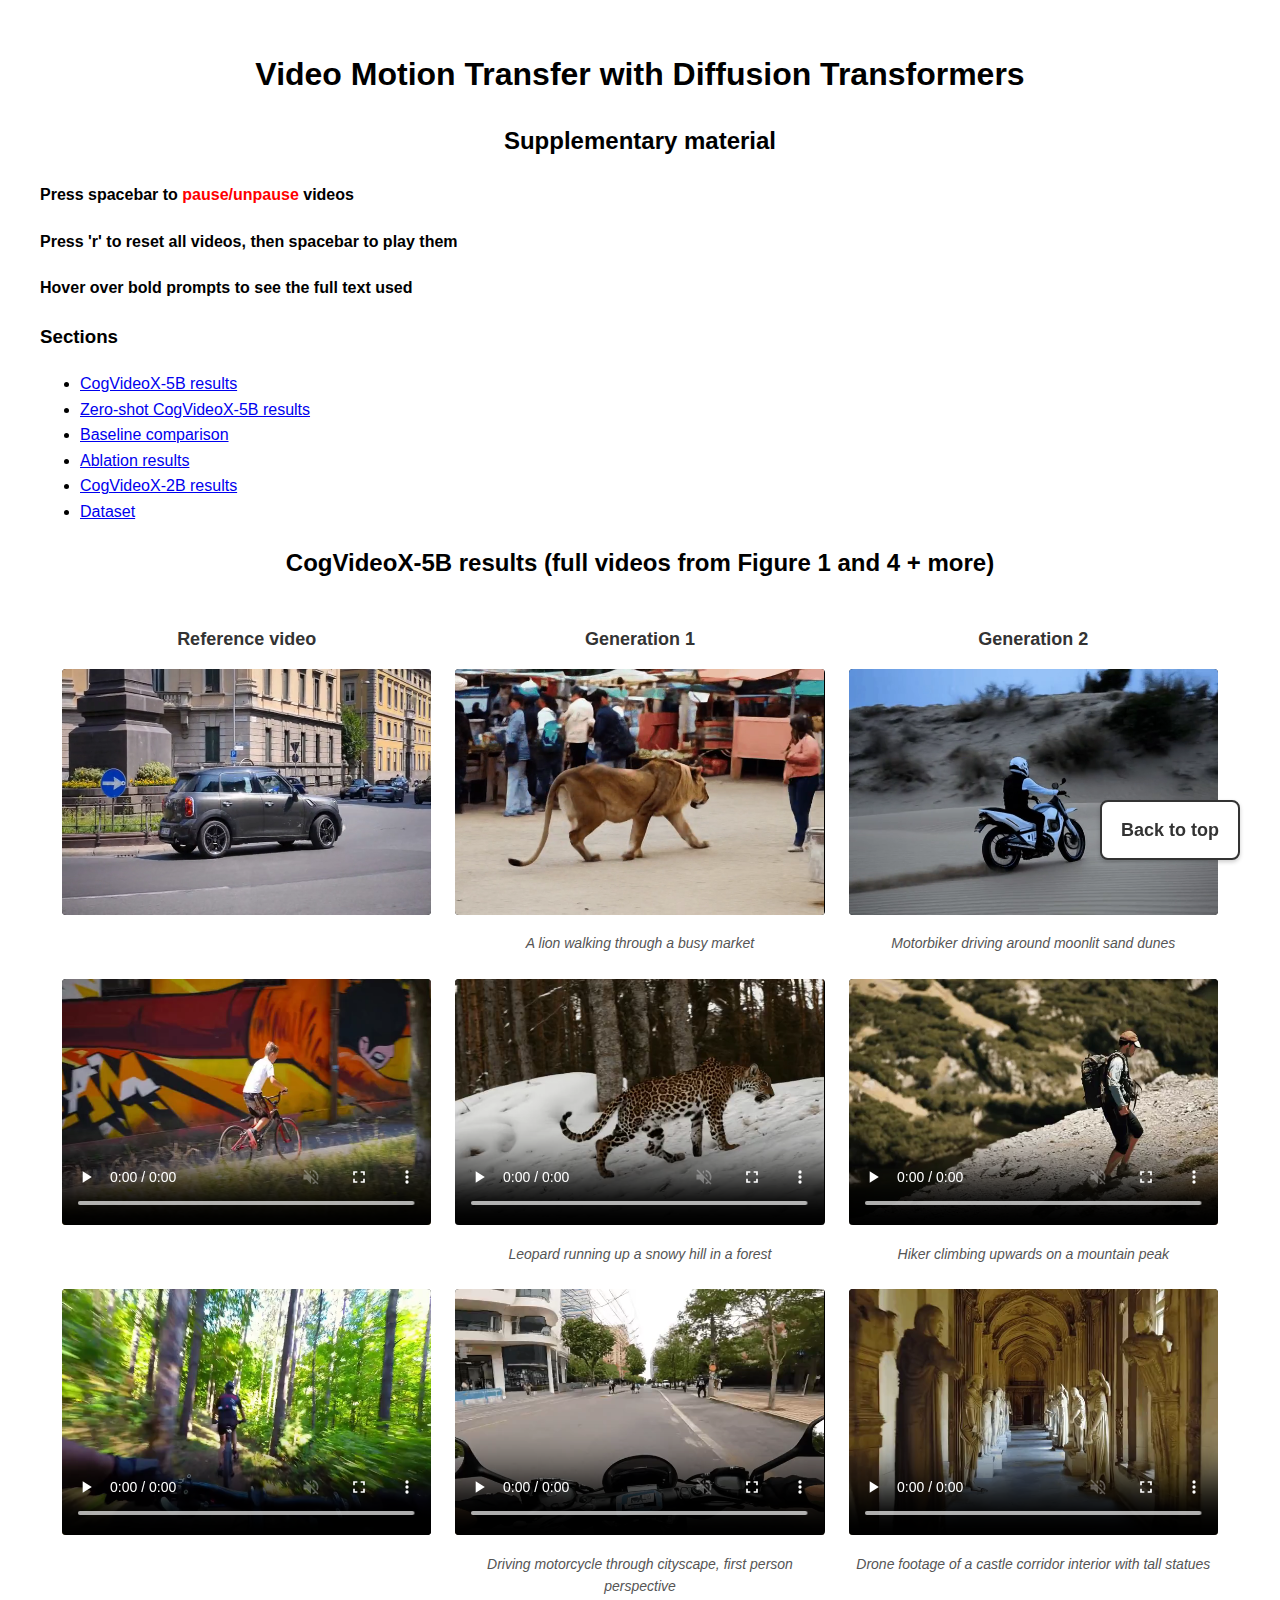
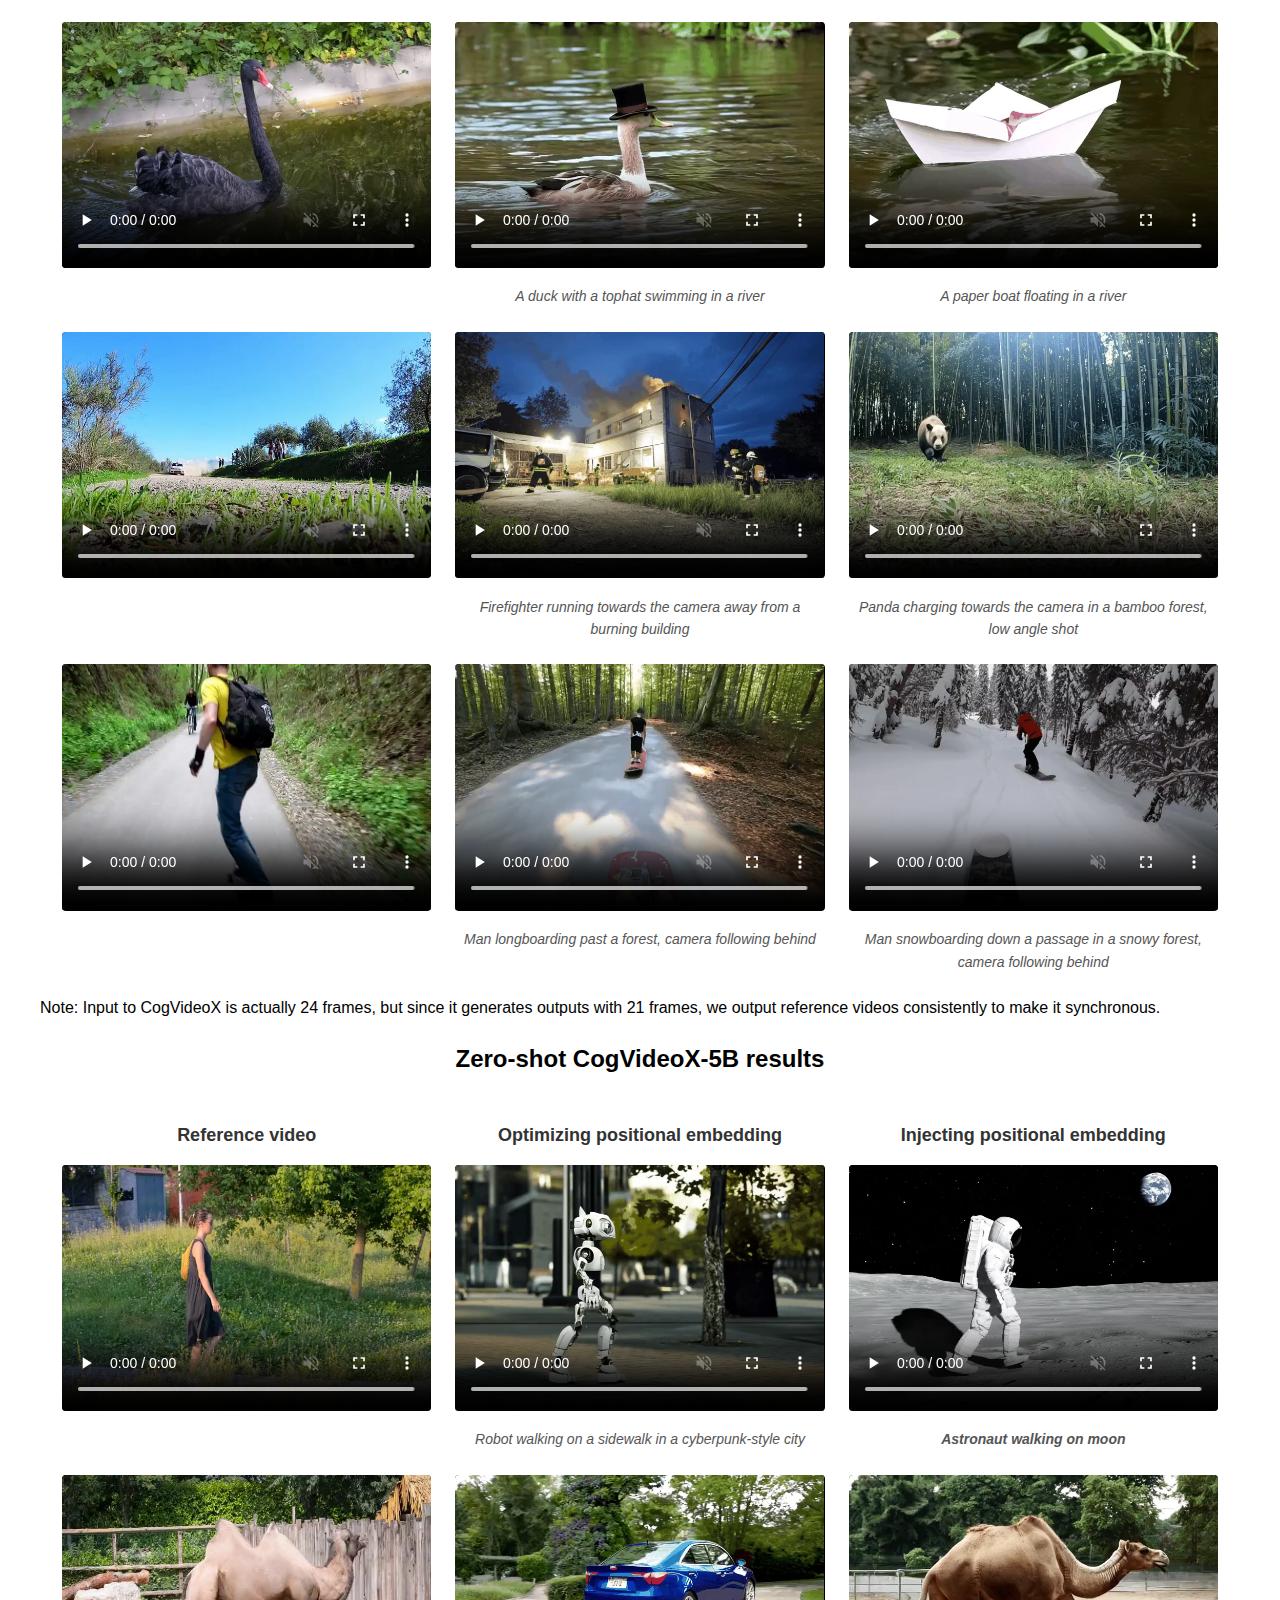
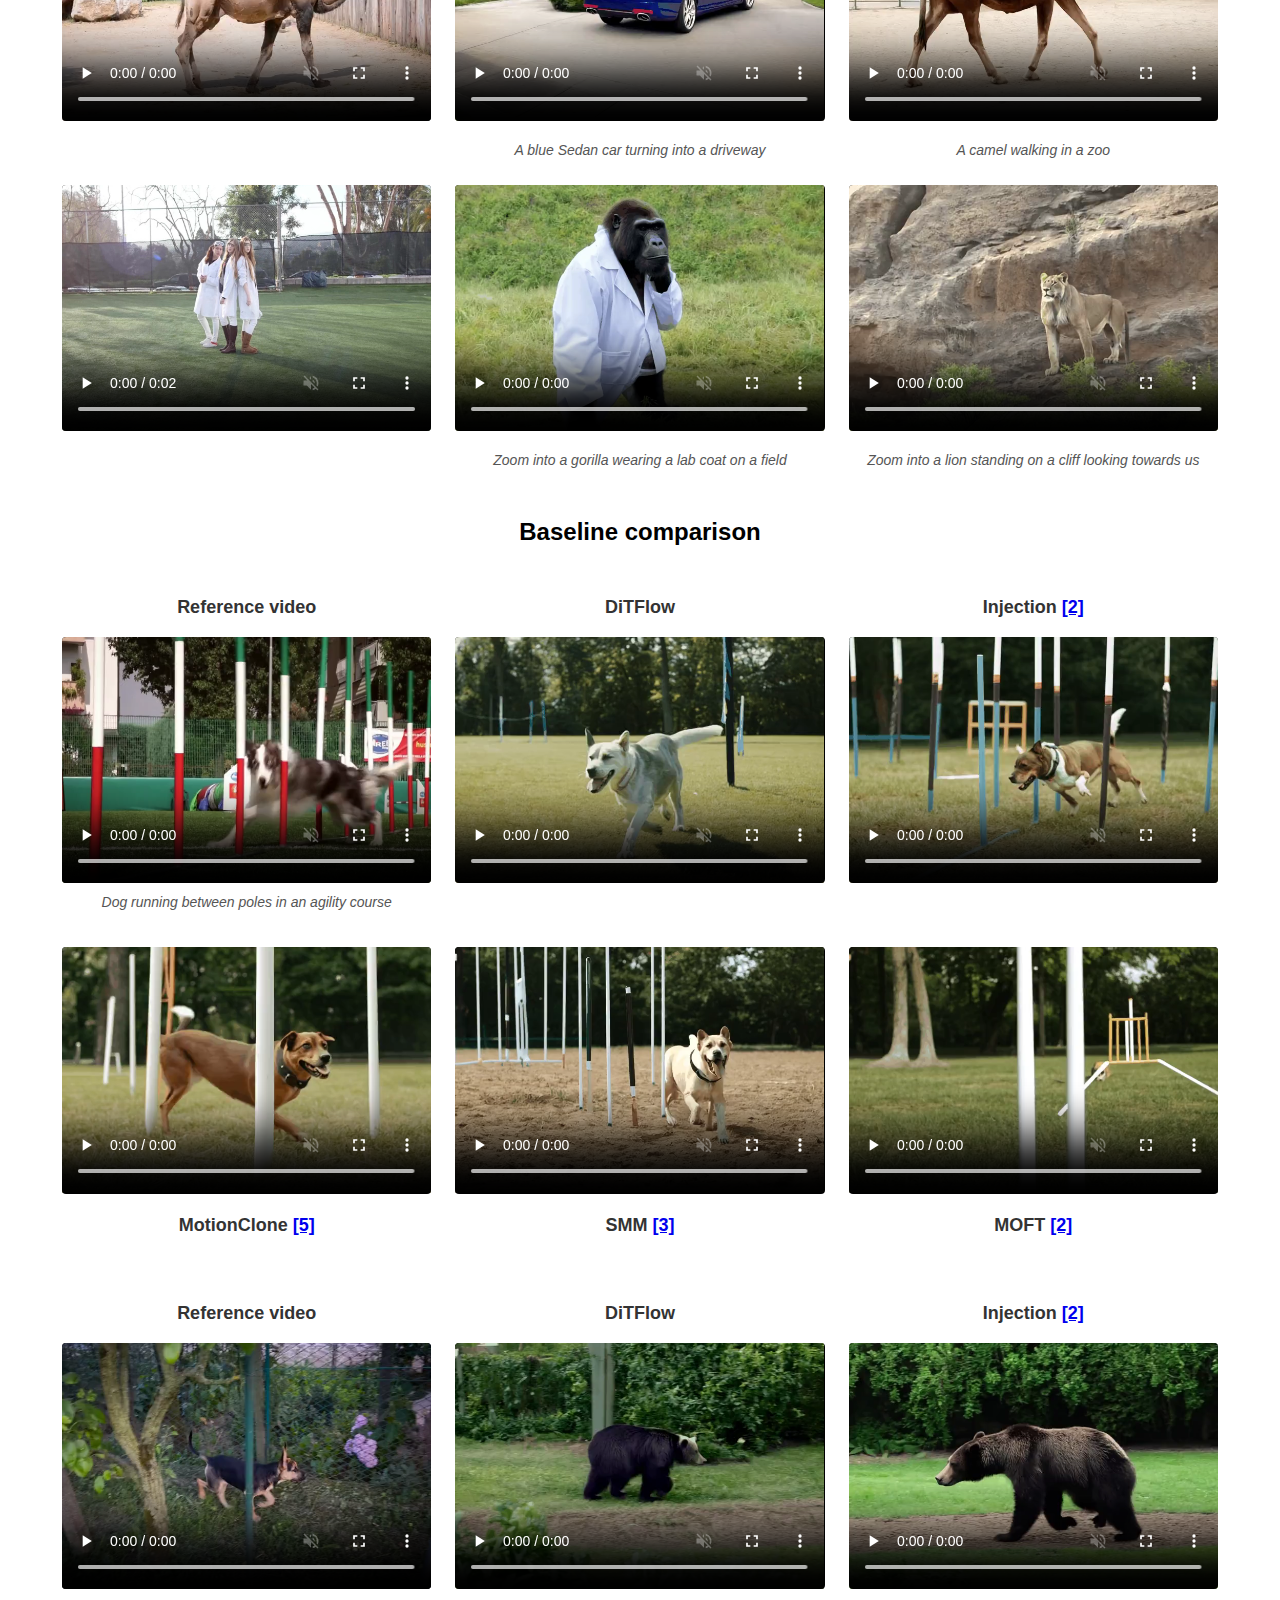
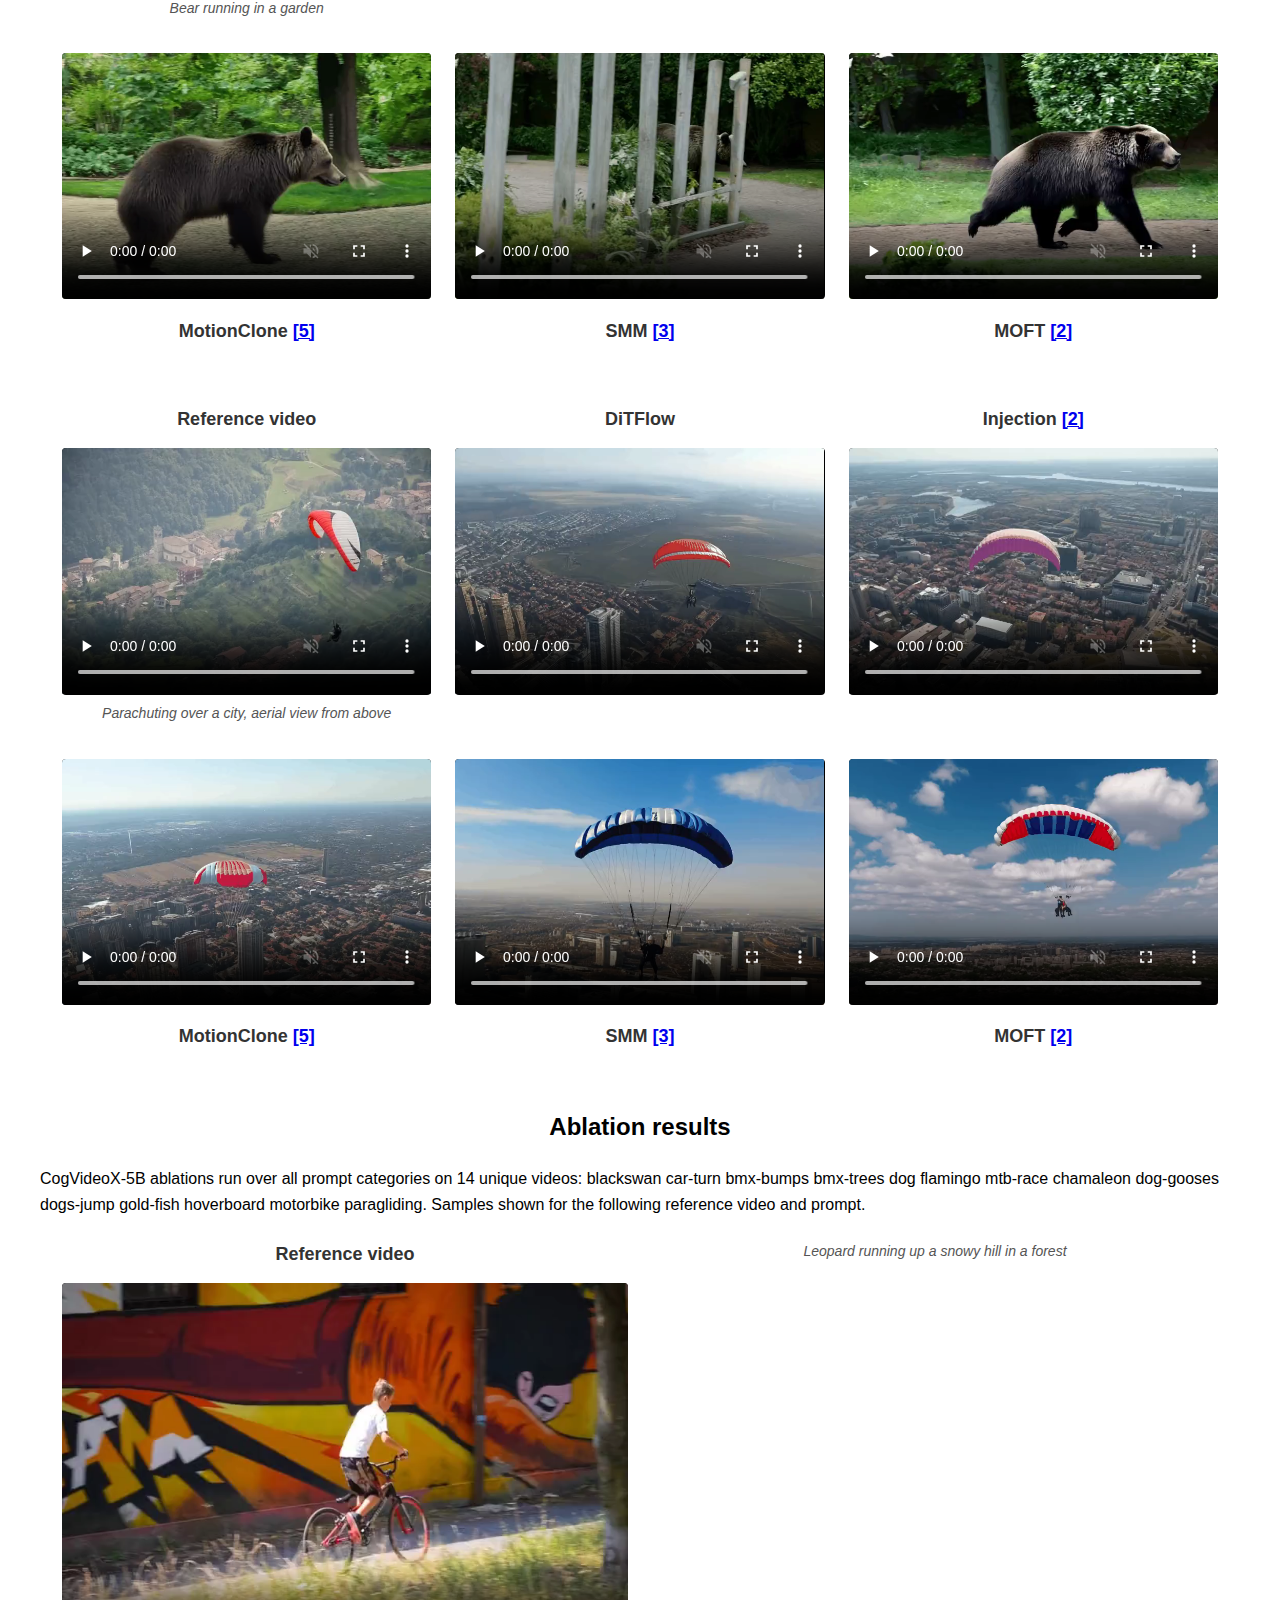
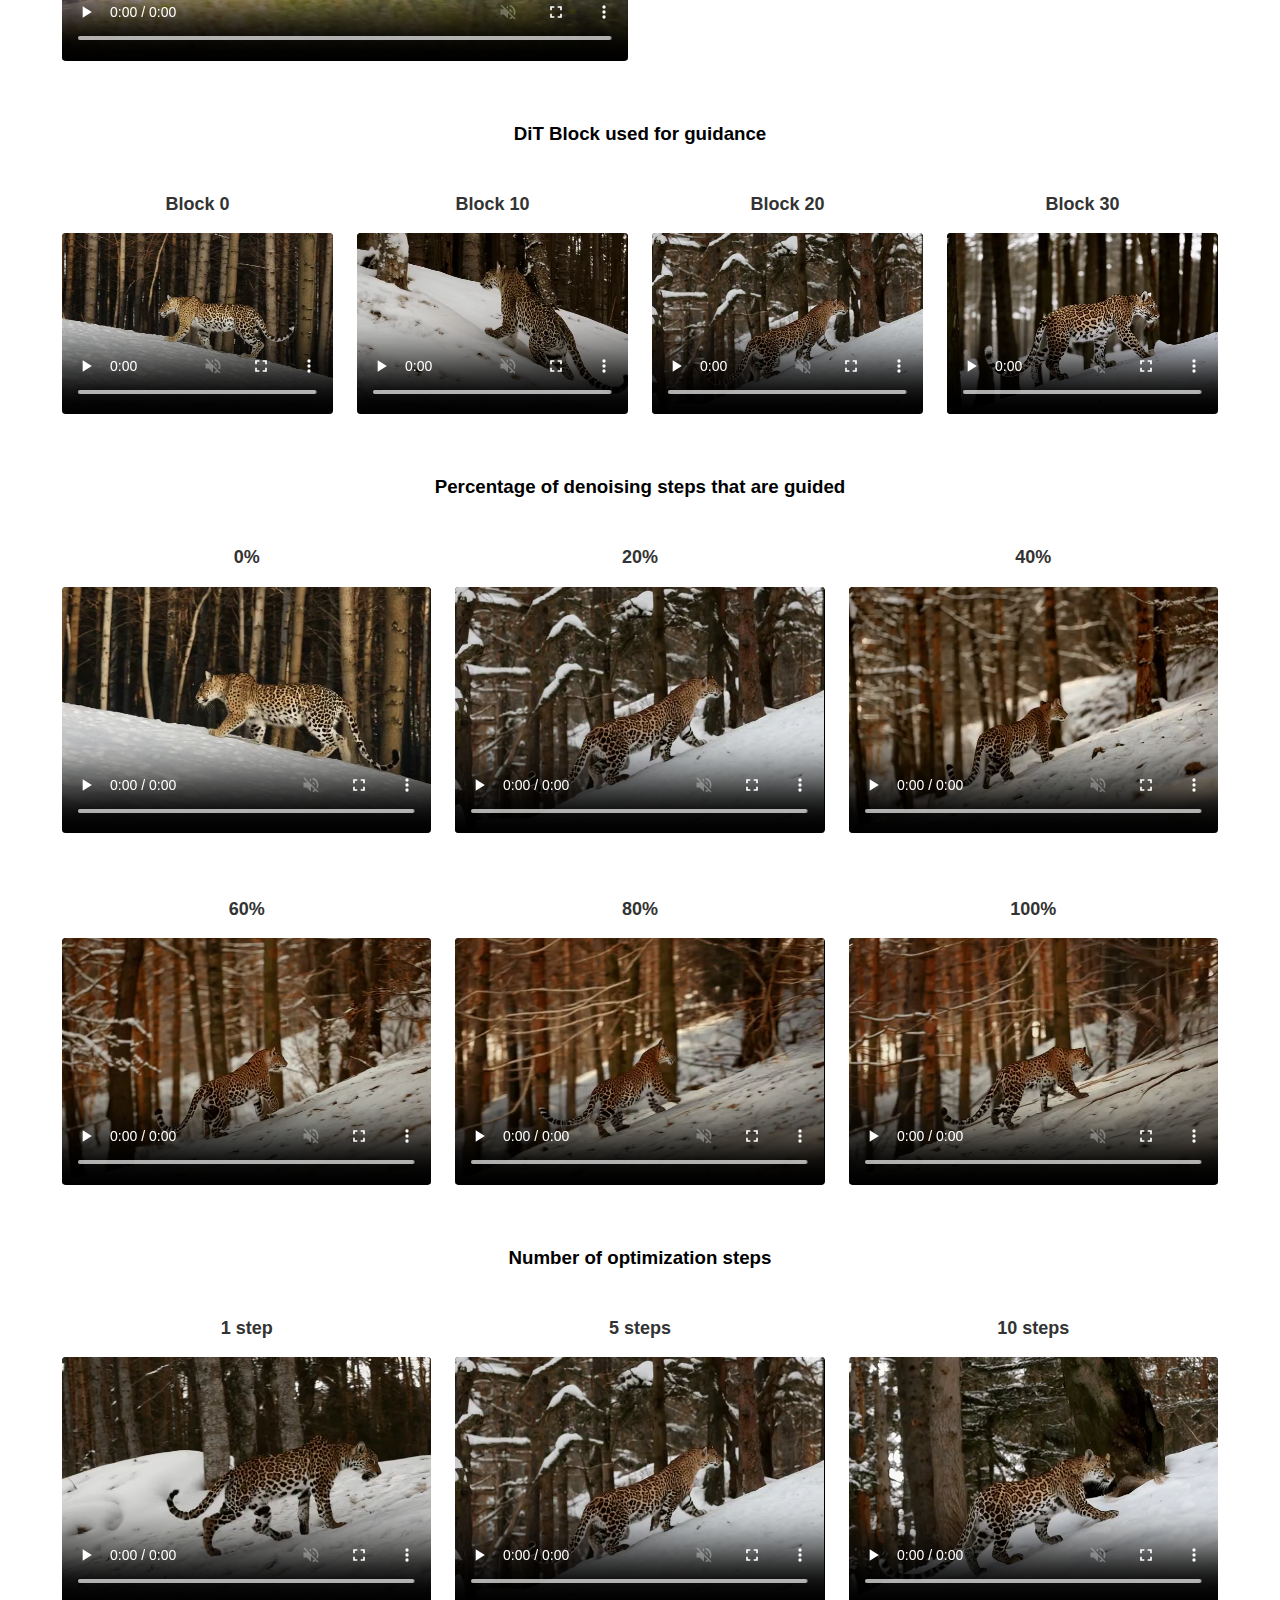
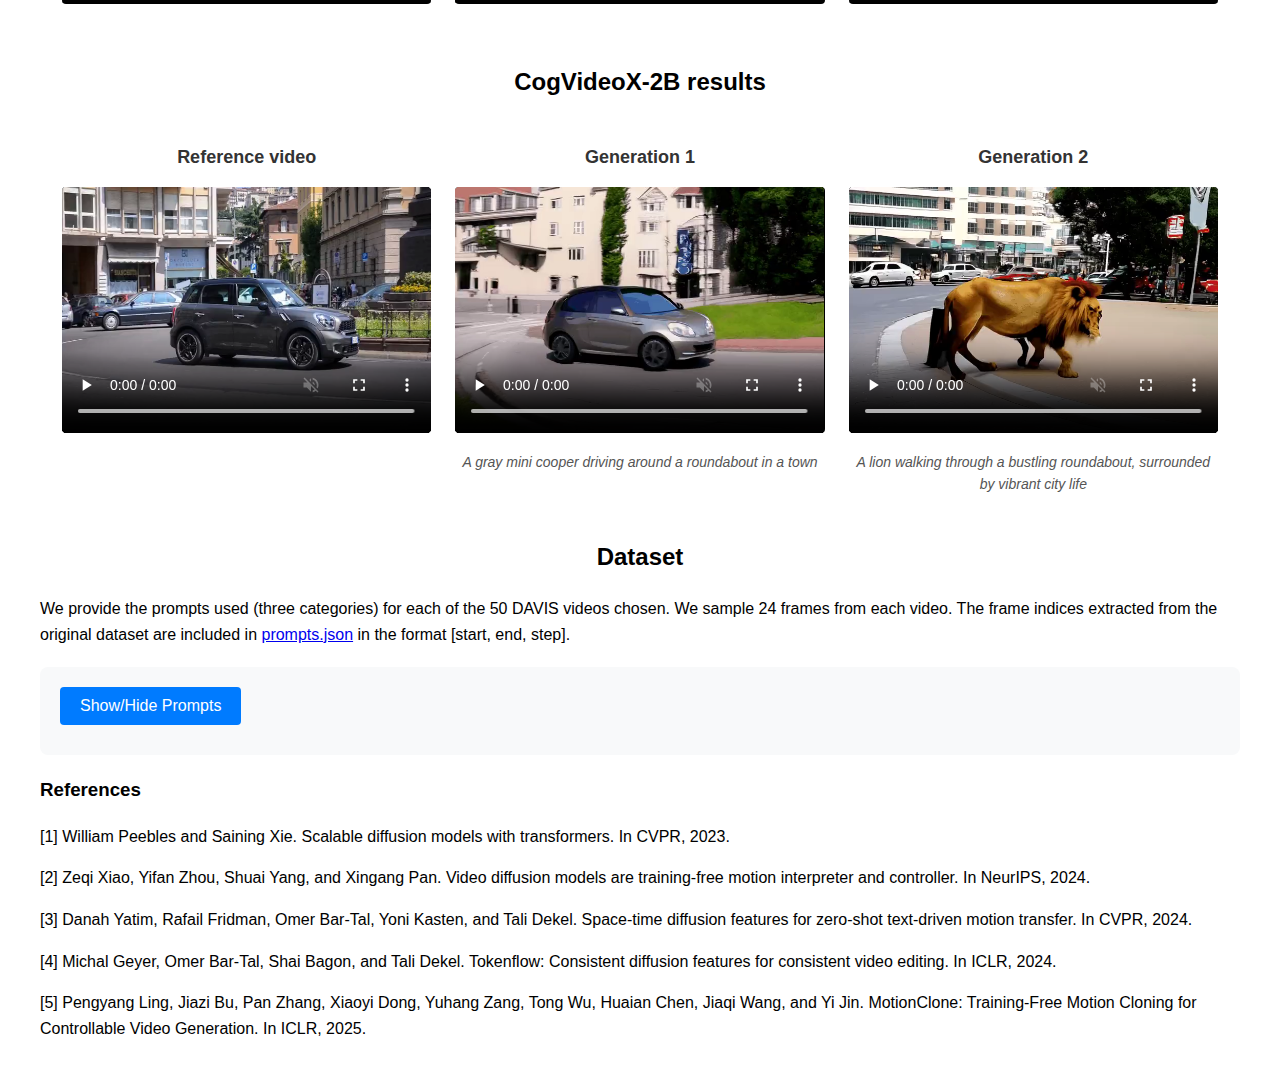
<file: supp/index.html>
<!DOCTYPE html>
<html>
<head>
    <title>Video Motion Transfer with Diffusion Transformers</title>
    <script src="assets/prompts.js"></script>
    <style>
        body { font-family: Arial, sans-serif; line-height: 1.6; }
        .page-container { max-width: 1200px; margin: 0 auto; padding: 20px; }
        .page-container img {
            width: 100%; /* Fill the container width */
            height: auto; /* Maintain aspect ratio */
        }
        .results-grid { display: grid; grid-template-columns: repeat(3, 1fr); gap: 20px; }
        .video-container {
            width: 100%;
            margin-bottom: 5px; /* Reduced from 10px */
        }
        video { max-width: 100%; height: auto; }
        table { width: 100%; border-collapse: collapse; }
        th, td { padding: 10px; text-align: center; }
        h1, h2 { text-align: center; }
        .back-to-top {
            position: fixed;
            right: 40px;
            bottom: 40px;
            height: 60px;
            width: 140px;
            font-size: 18px;
            background-color: #ffffff;
            border: 2px solid #333;
            border-radius: 8px;
            cursor: pointer;
            box-shadow: 0 2px 4px rgba(0,0,0,0.2);
            transition: all 0.3s ease;
            z-index: 1000;
        }
        .back-to-top:hover {
            background-color: #f0f0f0;
            box-shadow: 0 4px 8px rgba(0,0,0,0.3);
            transform: translateY(-2px);
        }
        .back-to-top a {
            text-decoration: none;
            color: #333;
            display: flex;
            align-items: center;
            justify-content: center;
            width: 100%;
            height: 100%;
            font-weight: bold;
        }
        /* Previous styles remain the same */
        .prompts-container {
            margin: 20px 0;
            padding: 20px;
            background: #f8f9fa;
            border-radius: 8px;
        }
        .prompts-toggle {
            background: #007bff;
            color: white;
            border: none;
            padding: 10px 20px;
            border-radius: 4px;
            cursor: pointer;
            font-size: 16px;
            margin-bottom: 10px;
        }
        .prompts-toggle:hover {
            background: #0056b3;
        }
        .prompts-content {
            display: none;
            max-height: 500px;
            overflow-y: auto;
            background: white;
            padding: 20px;
            border-radius: 4px;
            border: 1px solid #dee2e6;
        }
        .prompt-category {
            margin-bottom: 20px;
            padding-bottom: 10px;
            border-bottom: 1px solid #dee2e6;
        }
        .prompt-category h3 {
            color: #333;
            margin-bottom: 10px;
        }
        .prompt-type {
            margin: 5px 0;
            padding-left: 20px;
            color: #555;
        }
        .prompt-type span {
            font-weight: bold;
            color: #333;
        }

        .error-message {
            color: #721c24;
            background-color: #f8d7da;
            border: 1px solid #f5c6cb;
            padding: 10px;
            border-radius: 4px;
            margin: 10px 0;
        }
        /* Video styles */
        .video-table {
            width: 100%;
            table-layout: fixed; /* This ensures equal column widths */
            border-spacing: 20px;
            border-collapse: separate;
            /* text-align: right; */
        }
        
        .video-cell {
            width: 33.33%; /* Each column takes exactly one-third */
            vertical-align: top;
            padding: 2px;
        }
        
        .video-container {
            width: 100%;
            margin-bottom: 10px;
        }
        
        .video-container video {
            width: 100%;
            height: auto;
            border-radius: 4px;
            background: black;
        }
        
        .prompt-text {
            font-size: 14px;
            color: #555;
            padding: 0; /* Removed padding */
            margin-top: 0px; /* Reduced from 10px */
            font-style: italic;
            text-align: center;
            position: relative;
        }

        .prompt-text span {
            font-weight: bold;
        }

        .prompt-text .tooltip-text {
            visibility: hidden;
            width: 400px;
            background-color: black;
            color: white;
            text-align: left;
            border-radius: 6px;
            padding: 10px;
            position: absolute;
            z-index: 1;
            top: 100%;
            left: 50%;
            transform: translateX(-50%);
            margin-top: 10px;
            opacity: 0;
            transition: visibility 0s, opacity 0.5s linear;
        }

        .prompt-text:hover .tooltip-text {
            visibility: visible;
            opacity: 1;
        }
        
        .column-header {
            font-size: 18px;
            font-weight: bold;
            color: #333;
            text-align: center;
            padding-bottom: 15px;
        }
    </style>
</head>
<body>
    <button class="back-to-top" type="button">
        <a href="#top">Back to top</a>
    </button>

    <div class="page-container">
        <h1>Video Motion Transfer with Diffusion Transformers</h1>
        <h2>Supplementary material</h2>
        
        
        <!-- Navigation -->
        <h4>Press spacebar to <span style="color: red;">pause/unpause</span> videos</h4>
        <h4>Press 'r' to reset all videos, then spacebar to play them</h4>
        <h4>Hover over bold prompts to see the full text used</h4>
        <h3>Sections</h3>
        <ul>
            <li><a href="#5b-results">CogVideoX-5B results</a></li>
            <li><a href="#5b-zeroshotresults">Zero-shot CogVideoX-5B results</a></li>
            <li><a href="#baseline">Baseline comparison</a></li>
            <li><a href="#ablation">Ablation results</a></li>
            <li><a href="#2b-results">CogVideoX-2B results</a></li>
            <li><a href="#dataset">Dataset</a></li>
        </ul>

        <!-- Results sections -->
        <section id="5b-results">
            <h2>CogVideoX-5B results (full videos from Figure 1 and 4 + more)</h2>
            <table class="video-table">
                <tr>
                    <td class="video-cell">
                        <div class="column-header">Reference video</div>
                        <div class="video-container">
                            <video controls autoplay loop muted playsinline class="video-item">
                                <source src="assets/videos/5b_outputs/car-roundabout/car-roundabout_ref.mp4" type="video/mp4">
                            </video>
                        </div>
                    </td>
                    <td class="video-cell">
                        <div class="column-header">Generation 1</div>
                        <div class="video-container">
                            <video controls autoplay loop muted playsinline class="video-item">
                                <source src="assets/videos/5b_outputs/car-roundabout/car-roundabout_lion.mp4" type="video/mp4">
                            </video>
                        </div>
                        <div class="prompt-text">
                            A lion walking through a busy market
                        </div>
                    </td>
                    <td class="video-cell">
                        <div class="column-header">Generation 2</div>
                        <div class="video-container">
                            <video controls autoplay loop muted playsinline class="video-item">
                                <source src="assets/videos/5b_outputs/car-roundabout/car-roundabout_bike.mp4" type="video/mp4">
                            </video>
                        </div>
                        <div class="prompt-text">
                            Motorbiker driving around moonlit sand dunes
                        </div>
                    </td>
                </tr>

                <!-- Second Row -->
                <tr>
                    <td class="video-cell">
                        <div class="video-container">
                            <video controls autoplay loop muted playsinline class="video-item">
                                <source src="assets/videos/5b_outputs/bmx-trees/bmx-trees_ref.mp4" type="video/mp4">
                            </video>
                        </div>
                    </td>
                    <td class="video-cell">
                        <div class="video-container">
                            <video controls autoplay loop muted playsinline class="video-item">
                                <source src="assets/videos/5b_outputs/bmx-trees/bmx-trees_leopard.mp4" type="video/mp4">
                            </video>
                        </div>
                        <div class="prompt-text">
                            Leopard running up a snowy hill in a forest
                        </div>
                    </td>
                    <td class="video-cell">
                        <div class="video-container">
                            <video controls autoplay loop muted playsinline class="video-item">
                                <source src="assets/videos/5b_outputs/bmx-trees/bmx-trees_hiker.mp4" type="video/mp4">
                            </video>
                        </div>
                        <div class="prompt-text">
                            Hiker climbing upwards on a mountain peak
                        </div>
                    </td>
                </tr>

                <!-- Third Row -->
                <tr>
                    <td class="video-cell">
                        <div class="video-container">
                            <video controls autoplay loop muted playsinline class="video-item">
                                <source src="assets/videos/5b_outputs/mtb-race/mtb-race_ref.mp4" type="video/mp4">
                            </video>
                        </div>
                    </td>
                    <td class="video-cell">
                        <div class="video-container">
                            <video controls autoplay loop muted playsinline class="video-item">
                                <source src="assets/videos/5b_outputs/mtb-race/mtb-race_motorcycle.mp4" type="video/mp4">
                            </video>
                        </div>
                        <div class="prompt-text">
                            Driving motorcycle through cityscape, first person perspective
                        </div>
                    </td>
                    <td class="video-cell">
                        <div class="video-container">
                            <video controls autoplay loop muted playsinline class="video-item">
                                <source src="assets/videos/5b_outputs/mtb-race/mtb-race_drone.mp4" type="video/mp4">
                            </video>
                        </div>
                        <div class="prompt-text">
                            Drone footage of a castle corridor interior with tall statues
                        </div>
                    </td>
                </tr>

                <!-- Fourth Row -->
                <tr>
                    <td class="video-cell">
                        <div class="video-container">
                            <video controls autoplay loop muted playsinline class="video-item">
                                <source src="assets/videos/5b_outputs/blackswan/blackswan_ref.mp4" type="video/mp4">
                            </video>
                        </div>
                    </td>
                    <td class="video-cell">
                        <div class="video-container">
                            <video controls autoplay loop muted playsinline class="video-item">
                                <source src="assets/videos/5b_outputs/blackswan/blackswan_tophat.mp4" type="video/mp4">
                            </video>
                        </div>
                        <div class="prompt-text">
                            A duck with a tophat swimming in a river
                        </div>
                    </td>
                    <td class="video-cell">
                        <div class="video-container">
                            <video controls autoplay loop muted playsinline class="video-item">
                                <source src="assets/videos/5b_outputs/blackswan/blackswan_paperboat.mp4" type="video/mp4">
                            </video>
                        </div>
                        <div class="prompt-text">
                            A paper boat floating in a river
                        </div>
                    </td>
                </tr>

                <!-- Fifth Row -->
                <tr>
                    <td class="video-cell">
                        <div class="video-container">
                            <video controls autoplay loop muted playsinline class="video-item">
                                <source src="assets/videos/5b_outputs/rallye/rallye_ref.mp4" type="video/mp4">
                            </video>
                        </div>
                    </td>
                    <td class="video-cell">
                        <div class="video-container">
                            <video controls autoplay loop muted playsinline class="video-item">
                                <source src="assets/videos/5b_outputs/rallye/rallye_firefighter.mp4" type="video/mp4">
                            </video>
                        </div>
                        <div class="prompt-text">
                            Firefighter running towards the camera away from a burning building
                        </div>
                    </td>
                    <td class="video-cell">
                        <div class="video-container">
                            <video controls autoplay loop muted playsinline class="video-item">
                                <source src="assets/videos/5b_outputs/rallye/rallye_panda.mp4" type="video/mp4">
                            </video>
                        </div>
                        <div class="prompt-text">
                            Panda charging towards the camera in a bamboo forest, low angle shot
                        </div>
                    </td>
                </tr>

                <!-- Sixth Row -->
                <tr>
                    <td class="video-cell">
                        <div class="video-container">
                            <video controls autoplay loop muted playsinline class="video-item">
                                <source src="assets/videos/5b_outputs/longboard/longboard_ref.mp4" type="video/mp4">
                            </video>
                        </div>
                    </td>
                    <td class="video-cell">
                        <div class="video-container">
                            <video controls autoplay loop muted playsinline class="video-item">
                                <source src="assets/videos/5b_outputs/longboard/longboard_longboard.mp4" type="video/mp4">
                            </video>
                        </div>
                        <div class="prompt-text">
                            Man longboarding past a forest, camera following behind
                        </div>
                    </td>
                    <td class="video-cell">
                        <div class="video-container">
                            <video controls autoplay loop muted playsinline class="video-item">
                                <source src="assets/videos/5b_outputs/longboard/longboard_snowboard.mp4" type="video/mp4">
                            </video>
                        </div>
                        <div class="prompt-text">
                            Man snowboarding down a passage in a snowy forest, camera following behind
                        </div>
                    </td>
                </tr>
            </table>
            Note: Input to CogVideoX is actually 24 frames, but since it generates outputs with 21 frames, we output reference videos consistently to make it synchronous.
        </section>
        

        <section id="5b-zeroshotresults">
            <h2>Zero-shot CogVideoX-5B results</h2>
            <table class="video-table">
                <tr>
                    <td class="video-cell">
                        <div class="column-header">Reference video</div>
                        <div class="video-container">
                            <video controls autoplay loop muted playsinline class="video-item">
                                <source src="assets/videos/5b_zeroshot/lucia/lucia_ref.mp4" type="video/mp4">
                            </video>
                        </div>
                    </td>
                    <td class="video-cell">
                        <div class="column-header">Optimizing positional embedding</div>
                        <div class="video-container">
                            <video controls autoplay loop muted playsinline class="video-item">
                                <source src="assets/videos/5b_zeroshot/lucia/lucia_opt_robot.mp4" type="video/mp4">
                            </video>
                        </div>
                        <div class="prompt-text">
                            Robot walking on a sidewalk in a cyberpunk-style city
                        </div>
                    </td>
                    <td class="video-cell">
                        <div class="column-header">Injecting positional embedding</div>
                        <div class="video-container">
                            <video controls autoplay loop muted playsinline class="video-item">
                                <source src="assets/videos/5b_zeroshot/lucia/lucia_inject_astronaut.mp4" type="video/mp4">
                            </video>
                        </div>
                        <div class="prompt-text">
                            <span>Astronaut walking on moon</span>
                            <div class="tooltip-text">
                                An astronaut in a pristine white spacesuit, adorned with a reflective visor and mission patches, takes deliberate steps across the moon's desolate, cratered surface. The vast, dark expanse of space stretches infinitely above, dotted with distant stars. As the astronaut moves, the Earth hangs majestically in the sky, a vibrant blue and green sphere against the stark lunar landscape. Each step kicks up fine, gray lunar dust, creating a slow-motion effect in the low gravity.
                            </div>
                        </div>
                    </td>
                </tr>

                <!-- Second Row -->
                <tr>
                    <td class="video-cell">
                        <div class="video-container">
                            <video controls autoplay loop muted playsinline class="video-item">
                                <source src="assets/videos/5b_zeroshot/camel/camel_ref.mp4" type="video/mp4">
                            </video>
                        </div>
                    </td>
                    <td class="video-cell">
                        <div class="video-container">
                            <video controls autoplay loop muted playsinline class="video-item">
                                <source src="assets/videos/5b_zeroshot/camel/camel_opt_car.mp4" type="video/mp4">
                            </video>
                        </div>
                        <div class="prompt-text">
                            A blue Sedan car turning into a driveway
                        </div>
                    </td>
                    <td class="video-cell">
                        <div class="video-container">
                            <video controls autoplay loop muted playsinline class="video-item">
                                <source src="assets/videos/5b_zeroshot/camel/camel_inject_camel.mp4" type="video/mp4">
                            </video>
                        </div>
                        <div class="prompt-text">
                            A camel walking in a zoo
                        </div>
                    </td>
                </tr>

                <!-- Third Row -->
                <tr>
                    <td class="video-cell">
                        <div class="video-container">
                            <video controls autoplay loop muted playsinline class="video-item">
                                <source src="assets/videos/5b_zeroshot/lab-coat/lab-coat_ref.mp4" type="video/mp4">
                            </video>
                        </div>
                    </td>
                    <td class="video-cell">
                        <div class="video-container">
                            <video controls autoplay loop muted playsinline class="video-item">
                                <source src="assets/videos/5b_zeroshot/lab-coat/lab-coat_opt_gorilla.mp4" type="video/mp4">
                            </video>
                        </div>
                        <div class="prompt-text">
                            Zoom into a gorilla wearing a lab coat on a field
                        </div>
                    </td>
                    <td class="video-cell">
                        <div class="video-container">
                            <video controls autoplay loop muted playsinline class="video-item">
                                <source src="assets/videos/5b_zeroshot/lab-coat/lab-coat_inject_lion.mp4" type="video/mp4">
                            </video>
                        </div>
                        <div class="prompt-text">
                            Zoom into a lion standing on a cliff looking towards us
                        </div>
                    </td>
                </tr>
            </table>
        </section>

        <section id="baseline">
            <h2>Baseline comparison</h2>
            <!-- Baseline: dog-agility -->
            <table class="video-table">
                <tr>
                    <td class="video-cell">
                        <div class="column-header">Reference video</div>
                        <div class="video-container">
                            <video controls autoplay loop muted playsinline class="video-item">
                                <source src="assets/videos/baselines/dog-agility_dog/dog-agility_ref.mp4" type="video/mp4">
                            </video>
                            <div class="prompt-text">
                                Dog running between poles in an agility course
                            </div>
                        </div>
                        
                    </td>
                    <td class="video-cell">
                        <div class="column-header">DiTFlow</div>
                        <div class="video-container">
                            <video controls autoplay loop muted playsinline class="video-item">
                                <source src="assets/videos/baselines/dog-agility_dog/dog-agility_ditflow.mp4" type="video/mp4">
                            </video>
                        </div>
                    </td>
                    <td class="video-cell">
                        <div class="column-header">Injection <a href="#ref2">[2]</a></div>
                        <div class="video-container">
                            <video controls autoplay loop muted playsinline class="video-item">
                                <source src="assets/videos/baselines/dog-agility_dog/dog-agility_injection.mp4" type="video/mp4">
                            </video>
                        </div>
                    </td>
                </tr>

                <tr>
                    <td class="video-cell">
                        <div class="video-container">
                            <video controls autoplay loop muted playsinline class="video-item">
                                <source src="assets/videos/baselines/dog-agility_dog/dog-agility_mclone.mp4" type="video/mp4">
                            </video>
                        </div>
                        <div class="column-header">MotionClone <a href="#ref5">[5]</a></div>
                    </td>
                    <td class="video-cell">
                        <div class="video-container">
                            <video controls autoplay loop muted playsinline class="video-item">
                                <source src="assets/videos/baselines/dog-agility_dog/dog-agility_smm.mp4" type="video/mp4">
                            </video>
                        </div>
                        <div class="column-header">SMM <a href="#ref3">[3]</a></div>
                    </td>
                    <td class="video-cell">
                        <div class="video-container">
                            <video controls autoplay loop muted playsinline class="video-item">
                                <source src="assets/videos/baselines/dog-agility_dog/dog-agility_moft.mp4" type="video/mp4">
                            </video>
                        </div>
                        <div class="column-header">MOFT <a href="#ref2">[2]</a></div>
                    </td>
                </tr>
            </table>

            <!-- Baseline: bear -->
            <table class="video-table">
                <tr>
                    <td class="video-cell">
                        <div class="column-header">Reference video</div>
                        <div class="video-container">
                            <video controls autoplay loop muted playsinline class="video-item">
                                <source src="assets/videos/baselines/libby_bear/libby_ref.mp4" type="video/mp4">
                            </video>
                            <div class="prompt-text">
                                Bear running in a garden
                            </div>
                        </div>
                        
                    </td>
                    <td class="video-cell">
                        <div class="column-header">DiTFlow</div>
                        <div class="video-container">
                            <video controls autoplay loop muted playsinline class="video-item">
                                <source src="assets/videos/baselines/libby_bear/libby_ditflow.mp4" type="video/mp4">
                            </video>
                        </div>
                    </td>
                    <td class="video-cell">
                        <div class="column-header">Injection <a href="#ref2">[2]</a></div>
                        <div class="video-container">
                            <video controls autoplay loop muted playsinline class="video-item">
                                <source src="assets/videos/baselines/libby_bear/libby_injection.mp4" type="video/mp4">
                            </video>
                        </div>
                    </td>
                </tr>

                <tr>
                    <td class="video-cell">
                        <div class="video-container">
                            <video controls autoplay loop muted playsinline class="video-item">
                                <source src="assets/videos/baselines/libby_bear/libby_mclone.mp4" type="video/mp4">
                            </video>
                        </div>
                        <div class="column-header">MotionClone <a href="#ref5">[5]</a></div>
                    </td>
                    <td class="video-cell">
                        <div class="video-container">
                            <video controls autoplay loop muted playsinline class="video-item">
                                <source src="assets/videos/baselines/libby_bear/libby_smm.mp4" type="video/mp4">
                            </video>
                        </div>
                        <div class="column-header">SMM <a href="#ref3">[3]</a></div>
                    </td>
                    <td class="video-cell">
                        <div class="video-container">
                            <video controls autoplay loop muted playsinline class="video-item">
                                <source src="assets/videos/baselines/libby_bear/libby_moft.mp4" type="video/mp4">
                            </video>
                        </div>
                        <div class="column-header">MOFT <a href="#ref2">[2]</a></div>
                    </td>
                </tr>
            </table>

            <!-- Baseline: paragliding -->
            <table class="video-table">
                <tr>
                    <td class="video-cell">
                        <div class="column-header">Reference video</div>
                        <div class="video-container">
                            <video controls autoplay loop muted playsinline class="video-item">
                                <source src="assets/videos/baselines/paragliding_parachute/paragliding_ref.mp4" type="video/mp4">
                            </video>
                            <div class="prompt-text">
                                Parachuting over a city, aerial view from above
                            </div>
                        </div>
                        
                    </td>
                    <td class="video-cell">
                        <div class="column-header">DiTFlow</div>
                        <div class="video-container">
                            <video controls autoplay loop muted playsinline class="video-item">
                                <source src="assets/videos/baselines/paragliding_parachute/paragliding_ditflow.mp4" type="video/mp4">
                            </video>
                        </div>
                    </td>
                    <td class="video-cell">
                        <div class="column-header">Injection <a href="#ref2">[2]</a></div>
                        <div class="video-container">
                            <video controls autoplay loop muted playsinline class="video-item">
                                <source src="assets/videos/baselines/paragliding_parachute/paragliding_injection.mp4" type="video/mp4">
                            </video>
                        </div>
                    </td>
                </tr>

                <tr>
                    <td class="video-cell">
                        <div class="video-container">
                            <video controls autoplay loop muted playsinline class="video-item">
                                <source src="assets/videos/baselines/paragliding_parachute/paragliding_mclone.mp4" type="video/mp4">
                            </video>
                        </div>
                        <div class="column-header">MotionClone <a href="#ref5">[5]</a></div>
                    </td>
                    <td class="video-cell">
                        <div class="video-container">
                            <video controls autoplay loop muted playsinline class="video-item">
                                <source src="assets/videos/baselines/paragliding_parachute/paragliding_smm.mp4" type="video/mp4">
                            </video>
                        </div>
                        <div class="column-header">SMM <a href="#ref3">[3]</a></div>
                    </td>
                    <td class="video-cell">
                        <div class="video-container">
                            <video controls autoplay loop muted playsinline class="video-item">
                                <source src="assets/videos/baselines/paragliding_parachute/paragliding_moft.mp4" type="video/mp4">
                            </video>
                        </div>
                        <div class="column-header">MOFT <a href="#ref2">[2]</a></div>
                    </td>
                </tr>
            </table>
        </section>

        <section id="ablation">
            <h2>Ablation results</h2>
            CogVideoX-5B ablations run over all prompt categories on 14 unique videos: blackswan car-turn bmx-bumps bmx-trees dog flamingo mtb-race chamaleon dog-gooses dogs-jump gold-fish hoverboard motorbike paragliding. Samples shown for the following reference video and prompt.
            <table class="video-table">
                <tr>
                    <td class="video-cell">
                        <div class="column-header">Reference video</div>
                        <div class="video-container">
                            <video controls autoplay loop muted playsinline class="video-item">
                                <source src="assets/videos/ablations/leopard_ref.mp4" type="video/mp4">
                            </video>
                        </div>
                    </td>
                    <td class="video-cell">
                        <div class="video-container">
                            <div class="prompt-text">
                                Leopard running up a snowy hill in a forest
                            </div>
                        </div>
                    </td>
                </tr>
            </table>   

            <h3 align="center">DiT Block used for guidance</h3>
            <table class="video-table">
                <tr>
                    <td class="video-cell">
                        <div class="column-header">Block 0</div>
                        <div class="video-container">
                            <video controls autoplay loop muted playsinline class="video-item">
                                <source src="assets/videos/ablations/blocks/leopard_block0.mp4" type="video/mp4">
                            </video>
                        </div>
                    </td>
                    <td class="video-cell">
                        <div class="column-header">Block 10</div>
                        <div class="video-container">
                            <video controls autoplay loop muted playsinline class="video-item">
                                <source src="assets/videos/ablations/blocks/leopard_block10.mp4" type="video/mp4">
                            </video>
                        </div>
                    </td>
                    <td class="video-cell">
                        <div class="column-header">Block 20</div>
                        <div class="video-container">
                            <video controls autoplay loop muted playsinline class="video-item">
                                <source src="assets/videos/ablations/blocks/leopard_block20.mp4" type="video/mp4">
                            </video>
                        </div>
                    </td>
                    <td class="video-cell">
                        <div class="column-header">Block 30</div>
                        <div class="video-container">
                            <video controls autoplay loop muted playsinline class="video-item">
                                <source src="assets/videos/ablations/blocks/leopard_block30.mp4" type="video/mp4">
                            </video>
                        </div>
                    </td>
                </tr>
            </table>

            <h3 align="center">Percentage of denoising steps that are guided</h3>
            <table class="video-table">
                <tr>
                    <td class="video-cell">
                        <div class="column-header">0%</div>
                        <div class="video-container">
                            <video controls autoplay loop muted playsinline class="video-item">
                                <source src="assets/videos/ablations/timesteps/leopard_t0.mp4" type="video/mp4">
                            </video>
                        </div>
                    </td>
                    <td class="video-cell">
                        <div class="column-header">20%</div>
                        <div class="video-container">
                            <video controls autoplay loop muted playsinline class="video-item">
                                <source src="assets/videos/ablations/timesteps/leopard_t20.mp4" type="video/mp4">
                            </video>
                        </div>
                    </td>
                    <td class="video-cell">
                        <div class="column-header">40%</div>
                        <div class="video-container">
                            <video controls autoplay loop muted playsinline class="video-item">
                                <source src="assets/videos/ablations/timesteps/leopard_t40.mp4" type="video/mp4">
                            </video>
                        </div>
                    </td>
                </tr>
            </table>

            <table class="video-table">
                <tr>
                    <td class="video-cell">
                        <div class="column-header">60%</div>
                        <div class="video-container">
                            <video controls autoplay loop muted playsinline class="video-item">
                                <source src="assets/videos/ablations/timesteps/leopard_t60.mp4" type="video/mp4">
                            </video>
                        </div>
                    </td>
                    <td class="video-cell">
                        <div class="column-header">80%</div>
                        <div class="video-container">
                            <video controls autoplay loop muted playsinline class="video-item">
                                <source src="assets/videos/ablations/timesteps/leopard_t80.mp4" type="video/mp4">
                            </video>
                        </div>
                    </td>
                    <td class="video-cell">
                        <div class="column-header">100%</div>
                        <div class="video-container">
                            <video controls autoplay loop muted playsinline class="video-item">
                                <source src="assets/videos/ablations/timesteps/leopard_t100.mp4" type="video/mp4">
                            </video>
                        </div>
                    </td>
                </tr>
            </table>
            
            
            <h3 align="center">Number of optimization steps</h3>
            <table class="video-table">
                <tr>
                    <td class="video-cell">
                        <div class="column-header">1 step</div>
                        <div class="video-container">
                            <video controls autoplay loop muted playsinline class="video-item">
                                <source src="assets/videos/ablations/nsteps/leopard_nsteps1.mp4" type="video/mp4">
                            </video>
                        </div>
                    </td>
                    <td class="video-cell">
                        <div class="column-header">5 steps</div>
                        <div class="video-container">
                            <video controls autoplay loop muted playsinline class="video-item">
                                <source src="assets/videos/ablations/nsteps/leopard_nsteps5.mp4" type="video/mp4">
                            </video>
                        </div>
                    </td>
                    <td class="video-cell">
                        <div class="column-header">10 steps</div>
                        <div class="video-container">
                            <video controls autoplay loop muted playsinline class="video-item">
                                <source src="assets/videos/ablations/nsteps/leopard_nsteps10.mp4" type="video/mp4">
                            </video>
                        </div>
                    </td>
                </tr>
            </table>

        </section>

        <section id="2b-results">
            <h2>CogVideoX-2B results</h2>
            <table class="video-table">
                <tr>
                    <td class="video-cell">
                        <div class="column-header">Reference video</div>
                        <div class="video-container">
                            <video controls autoplay loop muted playsinline class="video-item">
                                <source src="assets/videos/2b_outputs/car-roundabout/car-roundabout_ref.mp4" type="video/mp4">
                            </video>
                        </div>
                    </td>
                    <td class="video-cell">
                        <div class="column-header">Generation 1</div>
                        <div class="video-container">
                            <video controls autoplay loop muted playsinline class="video-item">
                                <source src="assets/videos/2b_outputs/car-roundabout/2b_car-roundabout_car.mp4" type="video/mp4">
                            </video>
                        </div>
                        <div class="prompt-text">
                            A gray mini cooper driving around a roundabout in a town
                        </div>
                    </td>
                    <td class="video-cell">
                        <div class="column-header">Generation 2</div>
                        <div class="video-container">
                            <video controls autoplay loop muted playsinline class="video-item">
                                <source src="assets/videos/2b_outputs/car-roundabout/2b_car-roundabout_lion.mp4" type="video/mp4">
                            </video>
                        </div>
                        <div class="prompt-text">
                            A lion walking through a bustling roundabout, surrounded by vibrant city life
                        </div>
                    </td>
                </tr>
            </table>

        </section>

        <section id="dataset">
            <h2>Dataset</h2>
            We provide the prompts used (three categories) for each of the 50 DAVIS videos chosen. We sample 24 frames from each video. The frame indices extracted from the original dataset are included in <a href="https://github.com/ditflow/ditflow.github.io/blob/main/supp/assets/prompts.js" target="_blank">prompts.json</a> in the format [start, end, step].
            <!-- Prompts Section -->
            <div class="prompts-container">
                <button class="prompts-toggle" onclick="togglePrompts()">Show/Hide Prompts</button>
                <div id="prompts-content" class="prompts-content">
                    <!-- Prompts will be loaded here -->
                </div>
            </div>
        </section>


        <h3>References</h3>
        <div class="references">
        <p id="ref1">[1] William Peebles and Saining Xie. Scalable diffusion models with transformers. In CVPR, 2023.</p>
        <p id="ref2">[2] Zeqi Xiao, Yifan Zhou, Shuai Yang, and Xingang Pan. Video diffusion models are training-free motion interpreter and controller. In NeurIPS, 2024.</p>
        <p id="ref3">[3] Danah Yatim, Rafail Fridman, Omer Bar-Tal, Yoni Kasten, and Tali Dekel. Space-time diffusion features for zero-shot text-driven motion transfer. In CVPR, 2024.</p>
        <p id="ref4">[4] Michal Geyer, Omer Bar-Tal, Shai Bagon, and Tali Dekel. Tokenflow: Consistent diffusion features for consistent video editing. In ICLR, 2024.</p>
        <p id="ref5">[5] Pengyang Ling, Jiazi Bu, Pan Zhang, Xiaoyi Dong, Yuhang Zang, Tong Wu, Huaian Chen, Jiaqi Wang, and Yi Jin. MotionClone: Training-Free Motion Cloning for Controllable Video Generation. In ICLR, 2025.</p>
        </div>

        
    </div>

    <script>
        function loadPrompts() {
            const container = document.getElementById('prompts-content');
            container.innerHTML = '';
            
            Object.entries(prompts).forEach(([category, types]) => {
                const div = document.createElement('div');
                div.className = 'prompt-category';
                div.innerHTML = `
                    <h3>${category}</h3>
                    ${types.easy ? `<div class="prompt-type"><span>Caption:</span> ${types.easy}</div>` : ''}
                    ${types.medium ? `<div class="prompt-type"><span>Subject:</span> ${types.medium}</div>` : ''}
                    ${types.hard ? `<div class="prompt-type"><span>Scene:</span> ${types.hard}</div>` : ''}
                `;
                container.appendChild(div);
            });
        }

        function togglePrompts() {
            const content = document.getElementById('prompts-content');
            if (content.style.display === 'none' || content.style.display === '') {
                content.style.display = 'block';
                loadPrompts();
            } else {
                content.style.display = 'none';
            }
        }
        // Space bar control for all videos
        document.addEventListener('keydown', function(event) {
            if (event.code === 'Space') {
                event.preventDefault();
                document.querySelectorAll('video').forEach(video => {
                    video.paused ? video.play() : video.pause();
                });
            } else if (event.code === 'KeyR') {
                document.querySelectorAll('video').forEach(video => {
                    video.currentTime = 0;
                    video.pause();
                });
            }
        });

        const videoElements = document.querySelectorAll('.video-item');

        videoElements.forEach(videoElement => {
            videoElement.playbackRate = 0.4; // Set playback rate (0.4%)
        });
    </script>
</body>
</html>
</file>
